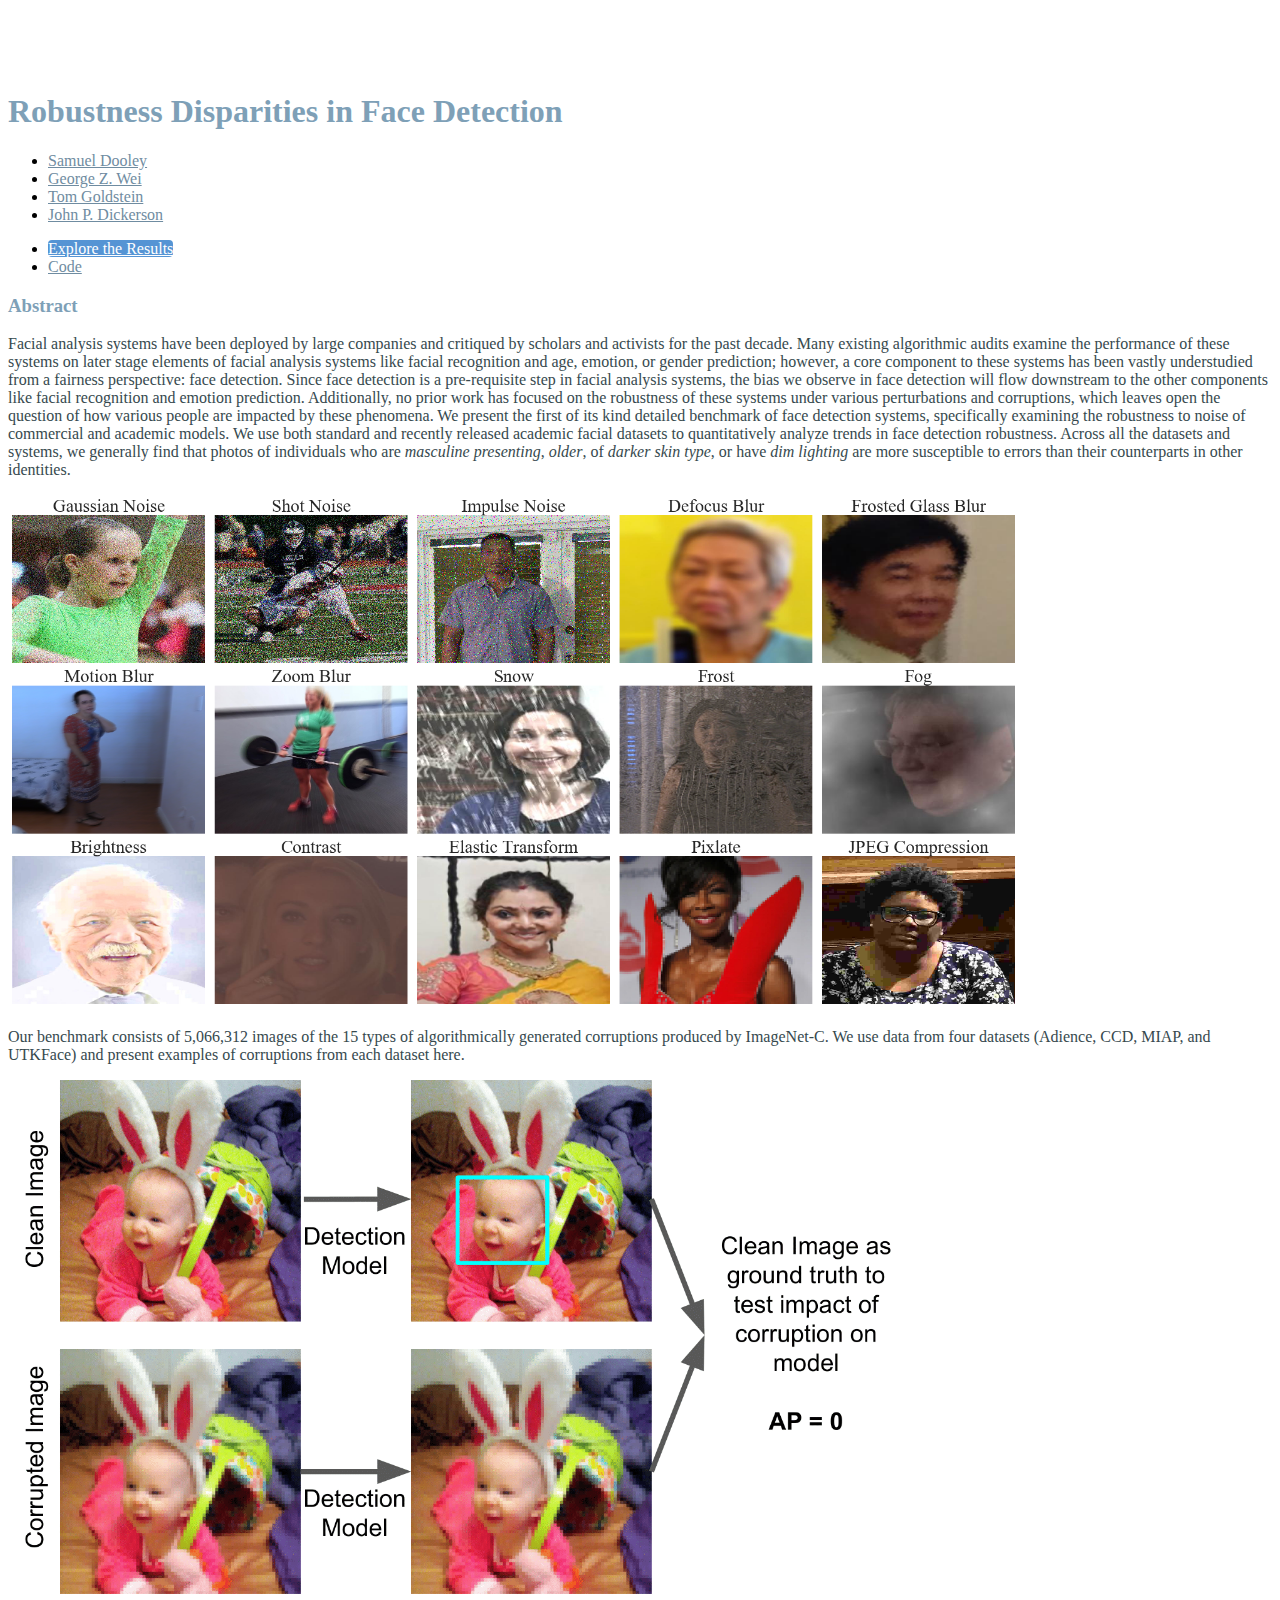
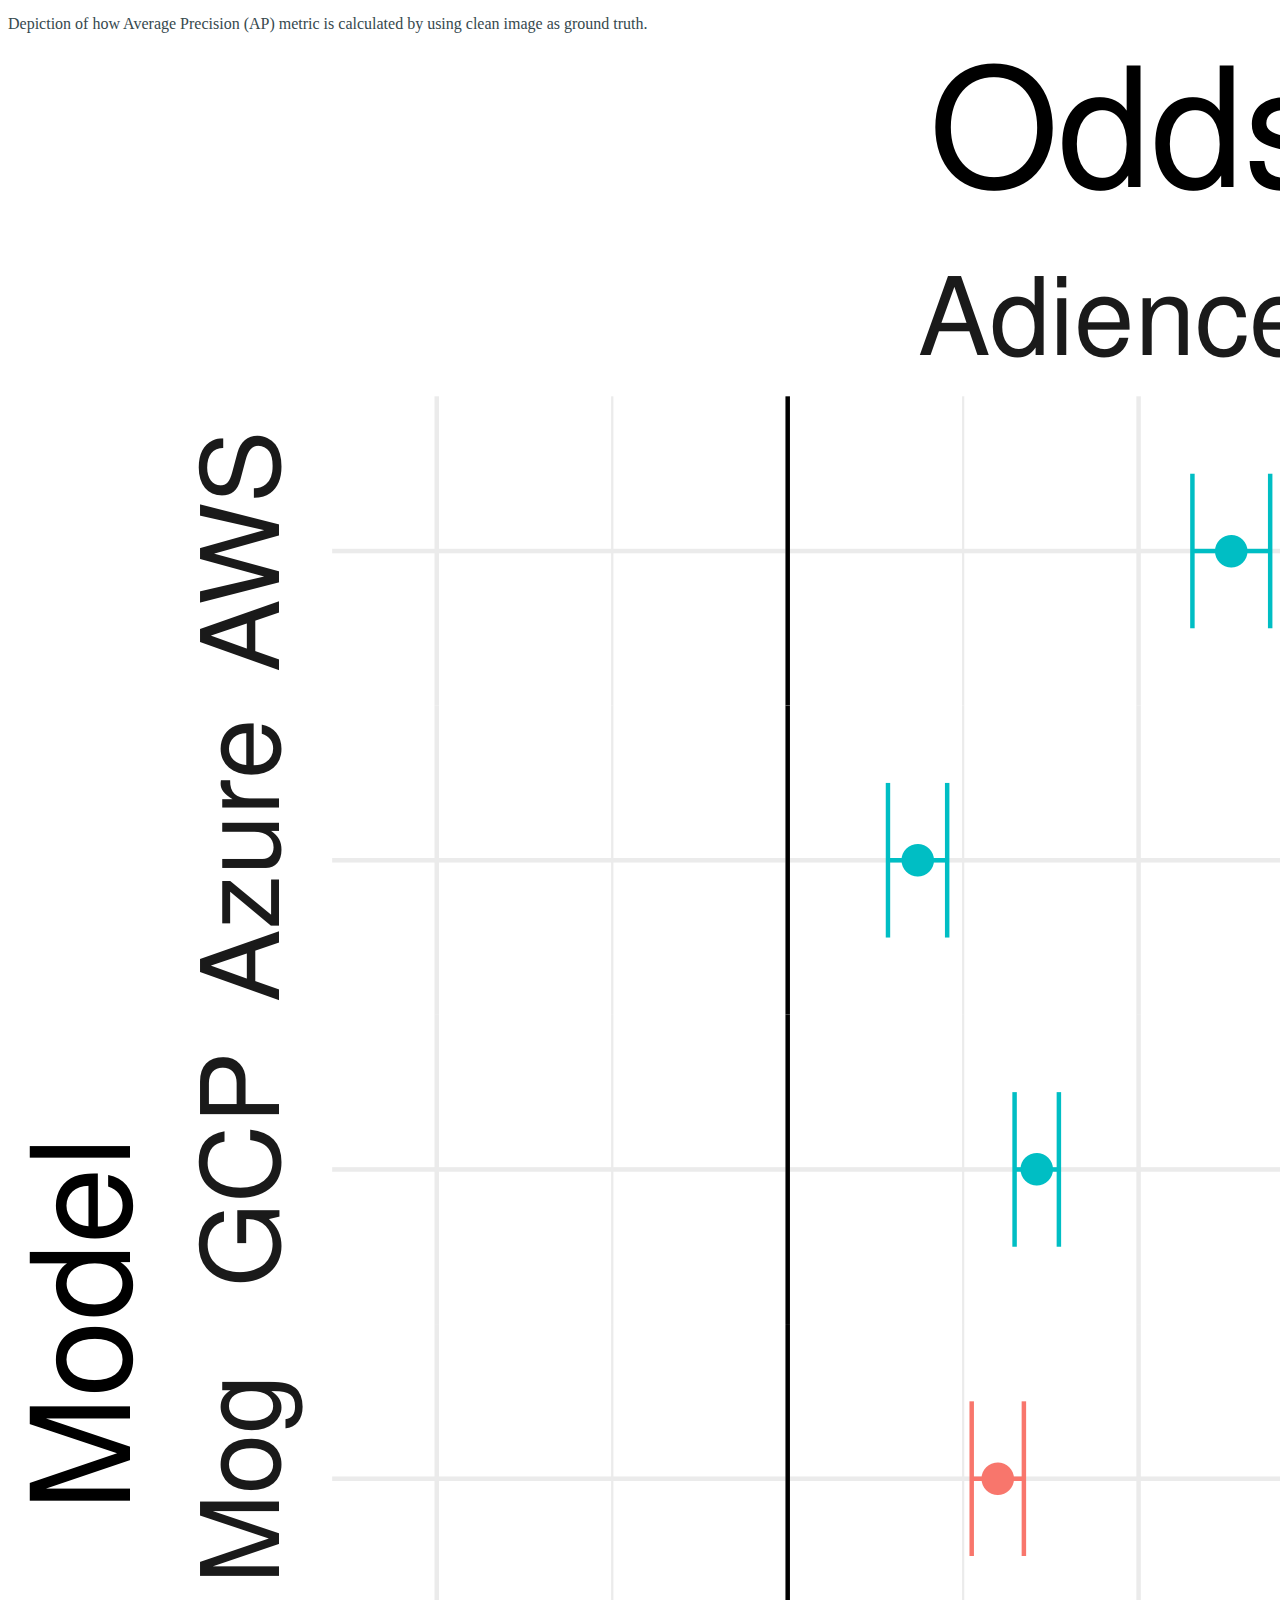
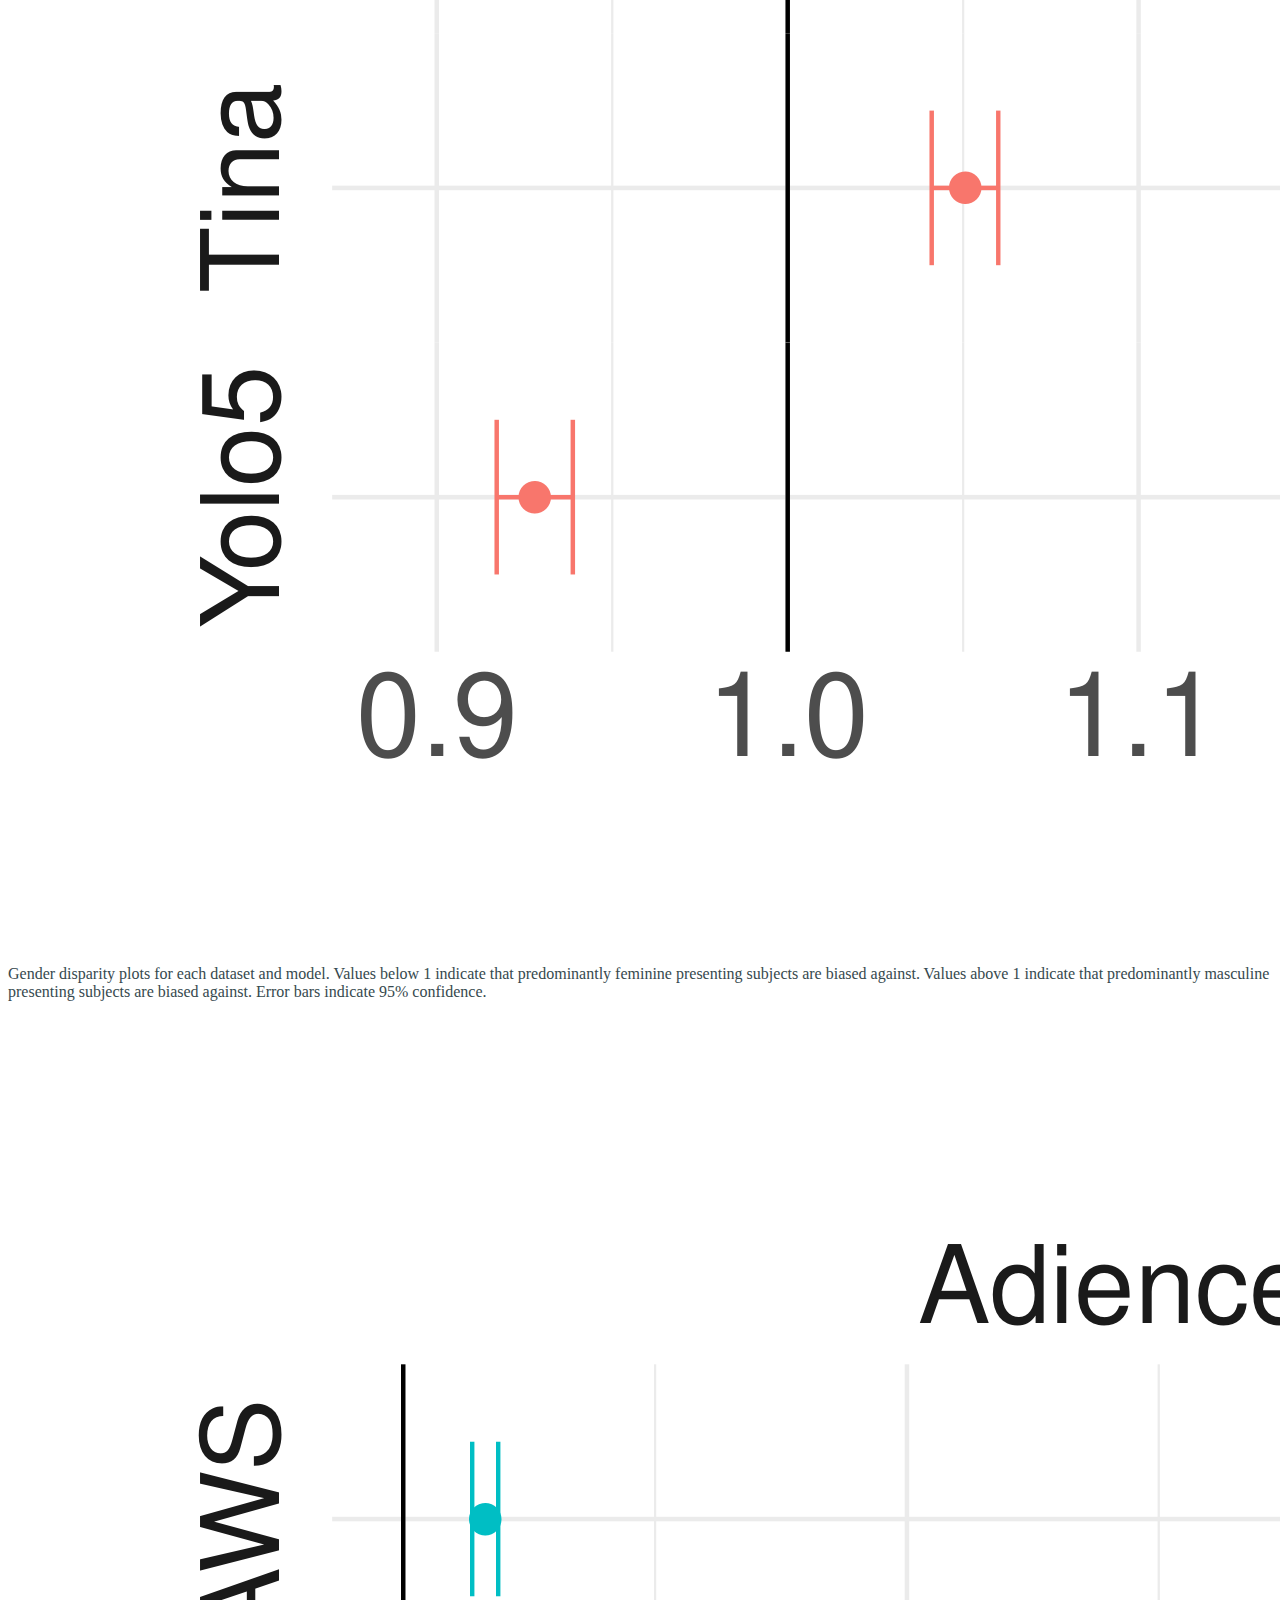
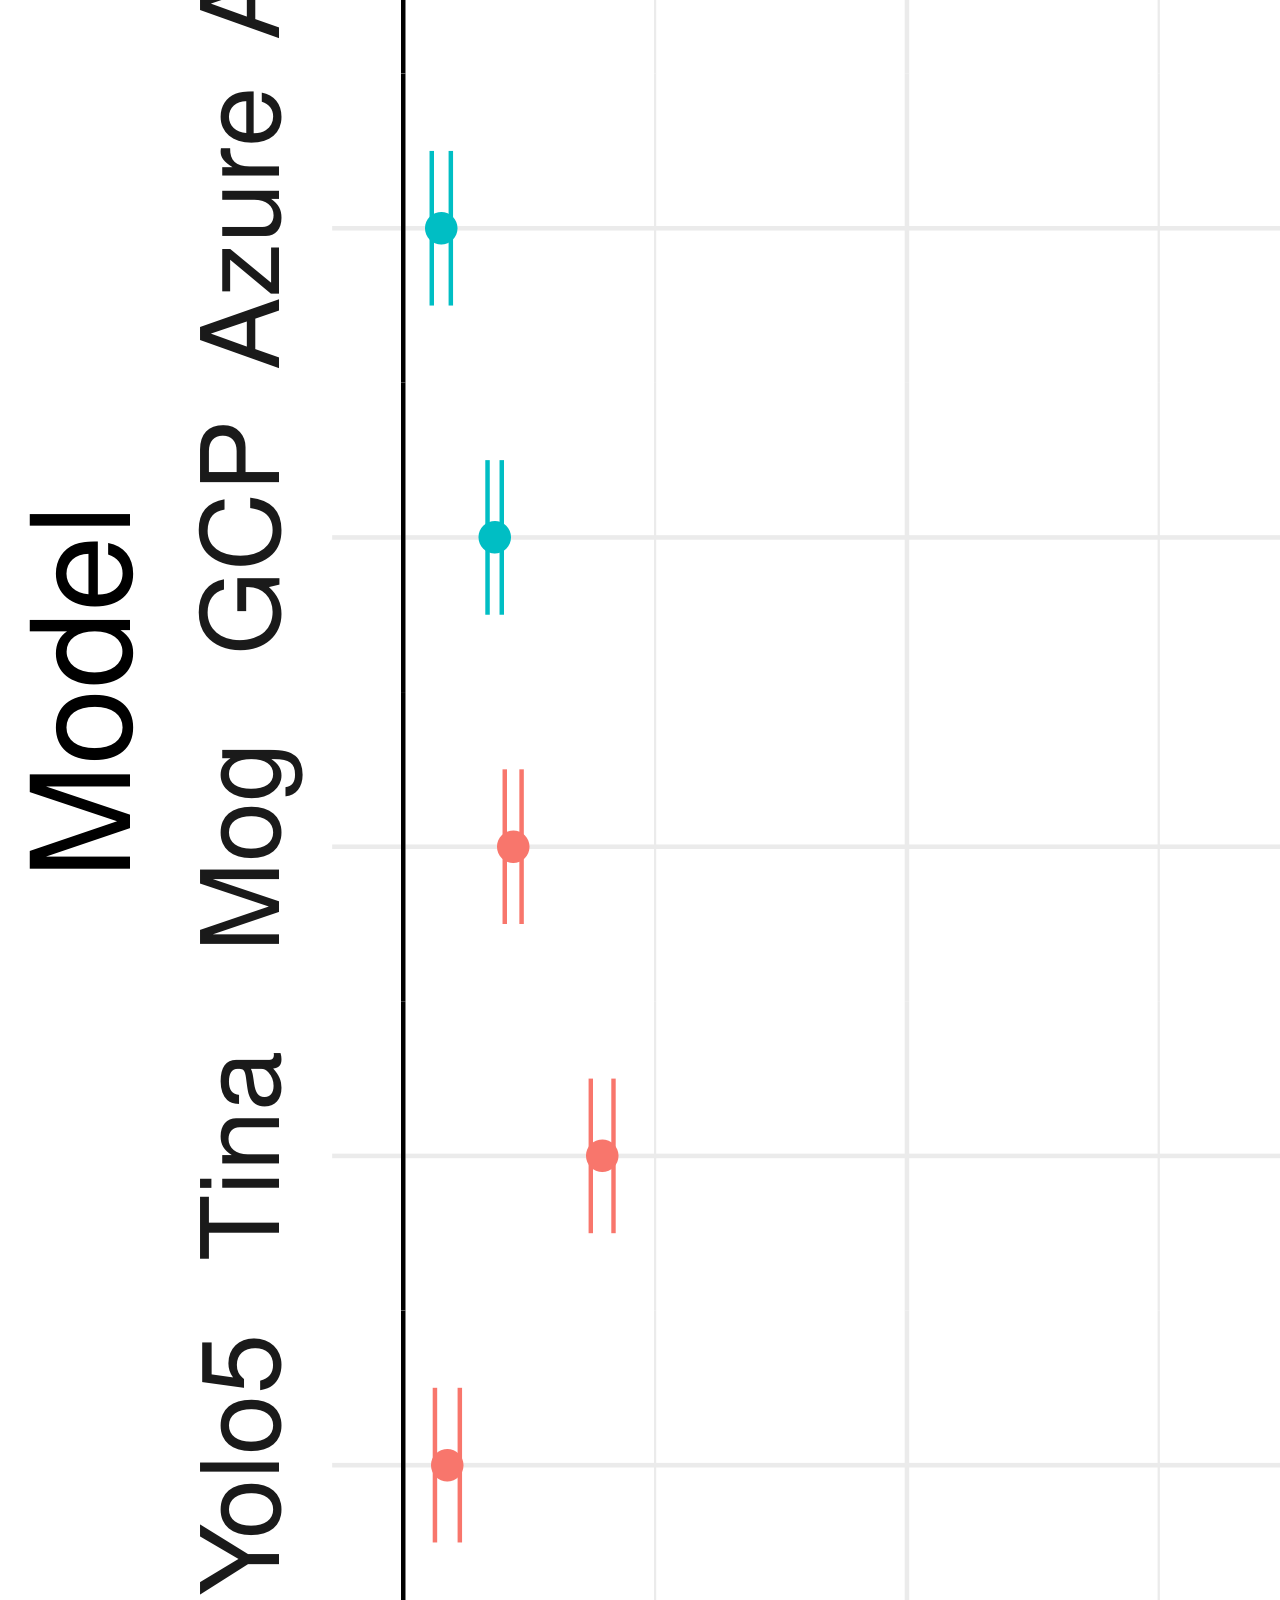
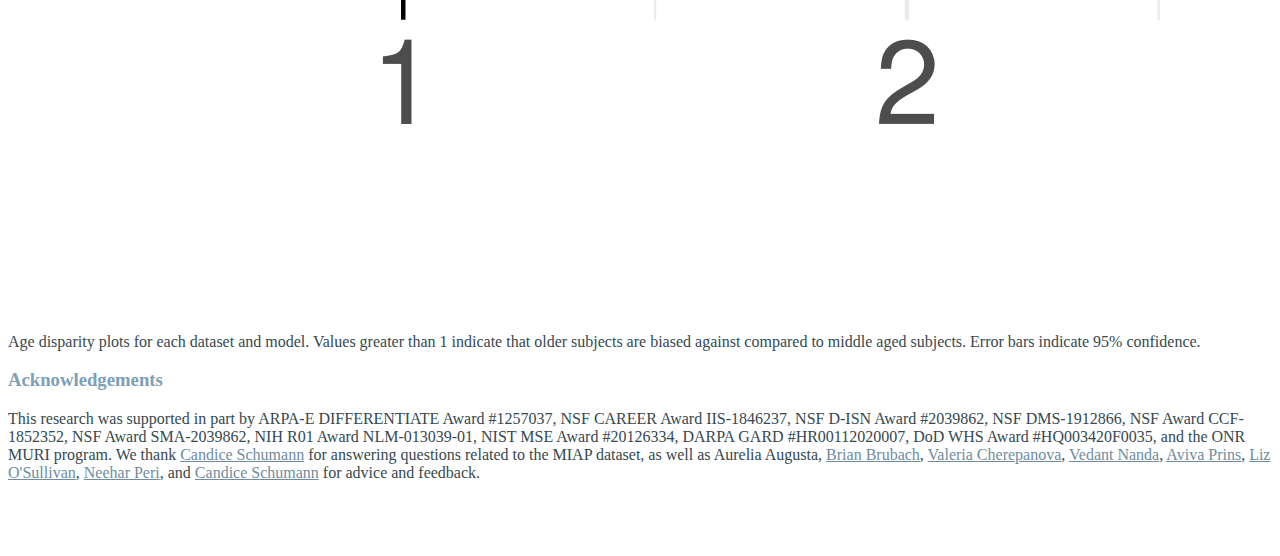
<file: docs/index.html>
<!DOCTYPE html>
<html lang="en">
  <head>
    <meta charset="UTF-8" />
    <meta http-equiv="X-UA-Compatible" content="IE=edge" />
    <meta name="viewport" content="width=device-width, initial-scale=1.0" />

    <!-- Bootstrap 5 -->
    <link
      href="https://cdn.jsdelivr.net/npm/bootstrap@5.0.2/dist/css/bootstrap.min.css"
      rel="stylesheet"
      integrity="sha384-EVSTQN3/azprG1Anm3QDgpJLIm9Nao0Yz1ztcQTwFspd3yD65VohhpuuCOmLASjC"
      crossorigin="anonymous"
    />
    <script
      src="https://cdn.jsdelivr.net/npm/bootstrap@5.0.2/dist/js/bootstrap.bundle.min.js"
      integrity="sha384-MrcW6ZMFYlzcLA8Nl+NtUVF0sA7MsXsP1UyJoMp4YLEuNSfAP+JcXn/tWtIaxVXM"
      crossorigin="anonymous"
      defer
    ></script>

    <!-- Additional styles -->
    <link rel="stylesheet" href="./styles.css" />
  </head>

  <body>
    <div class="container">
      <div class="row justify-content-center">
        <h1 class="display-5 text-center">
          Robustness Disparities in Face Detection
        </h1>
        <div class="col-12 col-sm-7">
          <ul class="nav nav-fill">
            <li class="nav-item">
              <a
                class="nav-link robustness-link"
                href="http://www.cs.umd.edu/~sdooley1/"
                >Samuel Dooley</a
              >
            </li>
            <li class="nav-item">
              <a
                class="nav-link robustness-link"
                href="https://www.linkedin.com/in/gzhihongwei/"
                >George Z. Wei</a
              >
            </li>
            <li class="nav-item">
              <a
                class="nav-link robustness-link"
                href="https://www.cs.umd.edu/~tomg/"
                >Tom Goldstein</a
              >
            </li>
            <li class="nav-item">
              <a class="nav-link robustness-link" href="http://jpdickerson.com"
                >John P. Dickerson</a
              >
            </li>
          </ul>
          <ul class="nav nav-tabs justify-content-center">
            <li class="nav-item">
              <a
                class="nav-link robustness-link btn-robustness"
                href="./results"
                >Explore the Results</a
              >
            </li>
            <li class="nav-item">
              <a
                class="nav-link robustness-link"
                href="https://github.com/dooleys/robustness"
                >Code</a
              >
            </li>
          </ul>
          <h3 class="display-6 text-center">Abstract</h3>
          <p class="fs-5">
            Facial analysis systems have been deployed by large companies and
            critiqued by scholars and activists for the past decade. Many
            existing algorithmic audits examine the performance of these systems
            on later stage elements of facial analysis systems like facial
            recognition and age, emotion, or gender prediction; however, a core
            component to these systems has been vastly understudied from a
            fairness perspective: face detection. Since face detection is a
            pre-requisite step in facial analysis systems, the bias we observe
            in face detection will flow downstream to the other components like
            facial recognition and emotion prediction. Additionally, no prior
            work has focused on the robustness of these systems under various
            perturbations and corruptions, which leaves open the question of how
            various people are impacted by these phenomena. We present the first
            of its kind detailed benchmark of face detection systems,
            specifically examining the robustness to noise of commercial and
            academic models. We use both standard and recently released academic
            facial datasets to quantitatively analyze trends in face detection
            robustness. Across all the datasets and systems, we generally find
            that photos of individuals who are <em>masculine presenting</em>,
            <em>older</em>, of <em>darker skin type</em>, or have
            <em>dim lighting</em> are more susceptible to errors than their
            counterparts in other identities.
          </p>

          <img
            src="./figures/combined.png"
            alt="Figure showing the different corruptions used"
            class="img-fluid mx-auto d-block"
            style="max-width: 80%"
          />
          <p class="text-muted fst-italic">
            Our benchmark consists of 5,066,312 images of the 15 types of
            algorithmically generated corruptions produced by ImageNet-C. We use
            data from four datasets (Adience, CCD, MIAP, and UTKFace) and
            present examples of corruptions from each dataset here.
          </p>
          <img
            src="./figures/AP.png"
            alt="Figure explaining the Average Precision metric used"
            class="img-fluid mx-auto d-block"
            style="max-width: 70%"
          />
          <p class="text-muted fst-italic">
            Depiction of how Average Precision (AP) metric is calculated by
            using clean image as ground truth.
          </p>
          <img
            src="./figures/OR_gender_combined_AP.png"
            alt="Figure showing the odds ratio plots for all systems on all datasets, focusing on gender (gender binary)"
            class="img-fluid mx-auto d-block"
          />
          <p class="text-muted fst-italic">
            Gender disparity plots for each dataset and model. Values below 1
            indicate that predominantly feminine presenting subjects are biased
            against. Values above 1 indicate that predominantly masculine
            presenting subjects are biased against. Error bars indicate 95%
            confidence.
          </p>
          <img
            src="./figures/OR_age_combined_AP.png"
            alt="Figure showing the odds ratio plots for all systems on all datasets, focusing on age"
            class="img-fluid mx-auto d-block"
          />
          <p class="text-muted fst-italic">
            Age disparity plots for each dataset and model. Values greater than
            1 indicate that older subjects are biased against compared to middle
            aged subjects. Error bars indicate 95% confidence.
          </p>

          <h3 class="display-6 text-center">Acknowledgements</h3>
          <p class="fs-5">
            This research was supported in part by ARPA-E DIFFERENTIATE Award
            #1257037, NSF CAREER Award IIS-1846237, NSF D-ISN Award #2039862,
            NSF DMS-1912866, NSF Award CCF-1852352, NSF Award SMA-2039862, NIH
            R01 Award NLM-013039-01, NIST MSE Award #20126334, DARPA GARD
            #HR00112020007, DoD WHS Award #HQ003420F0035, and the ONR MURI
            program. We thank
            <a class="robustness-link" href="https://www.cs.umd.edu/~schumann/"
              >Candice Schumann</a
            >
            for answering questions related to the MIAP dataset, as well as
            Aurelia Augusta,
            <a href="https://bbrubach.github.io/" class="robustness-link"
              >Brian Brubach</a
            >,
            <a href="https://www.vcherepanova.com/" class="robustness-link"
              >Valeria Cherepanova</a
            >,
            <a href="hhttps://nvedant07.github.io/" class="robustness-link"
              >Vedant Nanda</a
            >,
            <a href="https://avivaprins.com/" class="robustness-link"
              >Aviva Prins</a
            >,
            <a href="https://www.lizjosullivan.com/" class="robustness-link"
              >Liz O'Sullivan</a
            >,
            <a href="http://www.neeharperi.com/" class="robustness-link"
              >Neehar Peri</a
            >, and
            <a class="robustness-link" href="https://www.cs.umd.edu/~schumann/"
              >Candice Schumann</a
            >
            for advice and feedback.
          </p>
        </div>
      </div>
    </div>
  </body>
</html>
</file>
<file: docs/styles.css>
:root {
    --heading: #7EA0B7;
    --link: #6F8CA1;
    --link-active: #597081;
    --caption: #9EB9D1;
    --text: #36494E;
    --button: #5594D4;
    --button-active: #4B8FD2;
}

.c3-line {
    stroke-width: 2px;
}

.c3-title {
    font-family: var(--bs-font-sans-serif);
    font-size: 20px;
    fill: var(--heading);
}

.domain {
    stroke-width: 1.2px;
    fill: var(--text);
}

.tick {
    font-size: 14px;
    fill: var(--text);
}

.c3-legend-item text {
    fill: var(--text);
}

.display-7 {
    font-size: calc(1.325rem + 1vw);
    font-weight: 300;
    line-height: 1.2;
}

body {
    padding-bottom: 50px;
    padding-top: 5%;
}

.nav {
    margin-bottom: 1em;
}

.nav-tabs {
    border-bottom: 0;
}

.nav-tabs .robustness-link {
    border-radius: 0.25rem;
}

[class*="display-"] {
    color: var(--heading);
}

.robustness-link {
    color: var(--link);
}

.robustness-link:active, .robustness-link:hover {
    color: var(--link-active);
}

p, .form-control {
    color: var(--text);
}

.btn-robustness {
    color: white;
    background-color: var(--button) !important;
    border-color: var(--button) !important;
}

.btn-robustness:hover {
    color: white;
    background-color: var(--button-active) !important;
    border-color: var(--button-active) !important;
}
</file>
